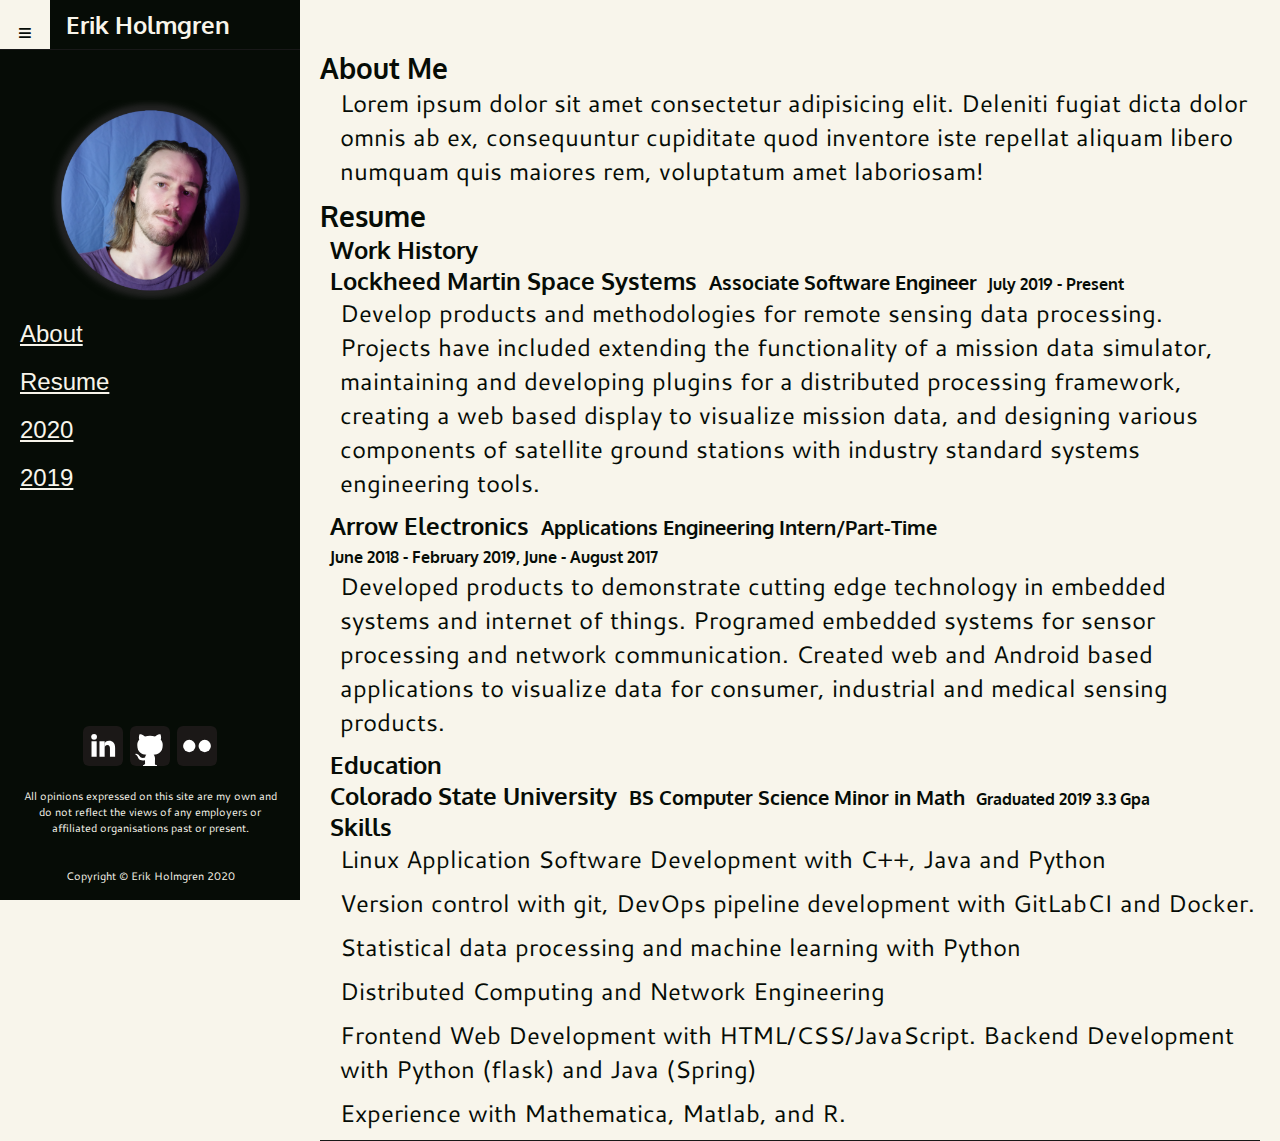
<file: index.html>
<!DOCTYPE html>
<html lang="en">

<head>
    <title>Its-a mee-a</title>
    <link rel="icon" type="image/png" href="static/img/pageicon.png">
    <link rel="stylesheet" href="static/style.css">
    <script type="text/javascript" src="static/scripts.js"></script>
    <meta charset="utf-8">
    <meta name="viewport" content="width=device-width,initial-scale=1.0,maximum-scale=1,user-scalable=no">
</head>

<body>
    <header>
        <div id="title">
            <h1 id="hamburger" onclick="toggleMenu()">&#x2261;</h1>
            <h1 id="banner">Erik Holmgren</h1>
        </div>
    </header>
    <nav>
        <!-- <div id="nav-inner"> -->
        <img class="headshot" src="static/img/SiteHeadshotSmall.png" alt="me">
        <ul>
            <li><a onclick="toggleMenu()" href="#about-me">About</a></li>
            <li><a onclick="toggleMenu()" href="#resume">Resume </a></li>
            <li><a onclick="toggleMenu()" href="">2020</a></li>
            <li><a onclick="toggleMenu()" href="">2019</a></li>
        </ul>
        <footer>
            <a href="https://www.linkedin.com/in/eholmgre/"><img class="linkbadge" src="static/img/linkedin.svg" alt="linkedin"></a>
            <a href="https://github.com/eholmgre"><img class="linkbadge" src="static/img/github.svg" alt="github"></a>
            <a href="https://www.flickr.com/photos/139436009@N07"><img class="linkbadge" src="static/img/flickr.svg" alt="flickr"></a>
            <p>All opinions expressed on this site are my own and do not reflect the views of any employers or
                affiliated organisations past or present.</p>
            <p>Copyright &copy; Erik Holmgren 2020</p>
        </footer>
        <!-- </div> -->
    </nav>

    <main>
        <div id="content">
            <div id="static-content">
                <h3>About Me</h3>
                <div id="about-me">
                    <img class="headshot" src="static/img/SiteHeadshotSmall.png" alt="me">
                    <p>Lorem ipsum dolor sit amet consectetur adipisicing elit. Deleniti fugiat dicta dolor omnis ab ex,
                        consequuntur cupiditate quod inventore iste repellat aliquam libero numquam quis maiores rem,
                        voluptatum amet laboriosam!</p>
                </div>
                <h3>Resume</h3>
                <div id="resume">
                    <h4>Work History</h4>
                    <ul>
                        <li>
                            <h4>Lockheed Martin Space Systems</h4>
                                <h5>Associate Software Engineer</h5>
                            <h6>July 2019 - Present</h6>
                                <p>Develop products and methodologies for remote sensing data
                                    processing. Projects have included extending the functionality of a mission data
                                    simulator, maintaining and developing plugins for a distributed processing
                                    framework,
                                    creating a web based display to visualize mission data, and designing various
                                    components
                                    of satellite ground stations with industry standard systems engineering tools.</p>
                        </li>
                        <li>
                            <h4>Arrow Electronics</h4>
                            <h5>Applications Engineering Intern/Part-Time</h5>
                            <h6>June 2018 - February 2019, June - August 2017</h6>
                                <p>Developed products to demonstrate cutting edge technology in embedded systems and
                                    internet of things. Programed embedded systems for sensor processing and network
                                    communication. Created web and Android based applications to visualize data for
                                    consumer, industrial and medical sensing products.</p>
                        </li>
                    </ul>
                    <h4>Education</h4>
                    <ul>
                        <li>
                            <h4>Colorado State University</h4>
                            <h5>BS Computer Science Minor in Math</h5>
                            <h6>Graduated 2019 3.3 Gpa</h6>
                        </li>
                    </ul>
                    <h4>Skills</h4>
                    <ul>
                        <li>
                            <p>Linux Application Software Development with C++, Java and Python</p>
                        </li>
                        <li>
                            <p>Version control with git, DevOps pipeline development with GitLabCI and Docker.</p>
                        </li>
                        <li>
                            <p>Statistical data processing and machine learning with Python</p>
                        </li>
                        <li>
                            <p>Distributed Computing and Network Engineering</p>
                        </li>
                        <li>
                            <p>Frontend Web Development with HTML/CSS/JavaScript. Backend Development with Python
                                (flask)
                                and Java (Spring)</p>
                        </li>
                        <li>
                            <p>Experience with Mathematica, Matlab, and R.</p>
                        </li>
                    </ul>
                </div>
            </div>
        </div>
    </main>

    <div class="counter"></div>
</body>

</html>
</file>
<file: static/style.css>
/* Global */

@import url('https://fonts.googleapis.com/css2?family=Source+Code+Pro&family=Source+Sans+Pro&family=Source+Serif+Pro&display=swap');
@import url('https://fonts.googleapis.com/css2?family=Cantarell&display=swap');
@import url('https://fonts.googleapis.com/css2?family=Cantarell:wght@400;700&family=Oxygen&display=swap');

/*
    font-family: 'Source Serif Pro', serif;
    font-family: 'Source Sans Pro', sans-serif;
    font-family: 'Source Code Pro', monospace;
*/

:root {
    --main-fg-color: #060c06;
    --main-bg-color: #f8f5eb;

    --secondary-fg-color: #181818;
    --secondary-bg-color: #fcf6e5;

    --transition-time: 500ms;
}

* {
    margin: 0;
    padding: 0;
    text-decoration: none;
    box-sizing: border-box;
    transition: var(--transition-time);
}

html {
    font-size: 100%;
}

h1, h2, h3, h4, h5, h6 {
    /*font-family: 'Source Sans Pro', sans-serif;*/
    font-family: 'Oxygen', sans-serif;
}

p {
    /*font-family: 'Source Serif Pro', serif;*/
    font-family: 'Cantarell', sans-serif;
}

code {
    font-family: 'Source Code Pro', monospace;
}

li {
    list-style-type: none;
}

h1 {
    font-size: 1.5rem;
}

a {
    color: var(--main-fg-color);
    text-decoration: underline;
}

body {
    color: var(--main-fg-color);
    background-color: var(--main-bg-color);
    font-family: Verdana, Geneva, Tahoma, sans-serif;
}

.body-extended {
    overflow-y: hidden;
}


header {
    position: sticky;
    color: var(--main-bg-color);
    background-color: var(--main-fg-color);
    top: 0;
    width: 100%;
    height: 50px;
    z-index: 100;
}

#title {
    display: flex;
    align-items: center;
    width: 100%;
    height: 50px;
    border-bottom: 1px solid var(--secondary-fg-color);
}

#title h1 {
    display: inline;
    padding: 1rem;
}

#banner {
    padding: 0 2rem;
}

#hamburger {
    justify-content: center;
    text-align: center;
    border-right: var(--secondary-bg-color);
    width: 50px;
    height: 100%;
    cursor: pointer;
}

.hamburger-extended {
    transform: rotate(90deg);
    background-color: var(--main-bg-color);
    color: var(--main-fg-color);
}

#hamburger:hover,
#hamburger:active {
    color: var(--main-fg-color);
    background-color: var(--main-bg-color);
}

nav {
    position: fixed;
    left: 0;
    right: 0;
    overflow: hidden;
    height: 0;
    color: var(--main-bg-color);
    background-color: var(--main-fg-color);
    /* z-index: 99; */
    text-align: center;
}

.nav-extended {
    height: 100vh;
}

nav .headshot {
    display: none;
}

nav a {
    color: var(--main-bg-color);
}

nav ul {
    margin-top: 10px;
}

nav ul a:hover {
    color: var(--secondary-bg-color);
    background-color: var(--secondary-fg-color);
    margin-left: 10px;
}

nav footer {
    position: absolute;
    bottom: 0;
    left: 0;
    border-top: var(--secondary-fg-color);
    text-align: center;
    z-index: 10;
}

nav footer p {
    font-size: .7rem;
    padding: 1rem;
    text-align: center;
}

.linkbadge {
    width: 40px;
    height: 40px;
    margin: 0 auto;
    display: inline-block;
}

.linkbadge:after {
    content: "";
    clear: both;
}

.linkbadge:hover {
    width: 50px;
    height: 50px;
}

li a {
    display: block;
    padding: 10px 20px;
}

main {
    display: block;
    padding: 10px 20px 0;
    z-index: 50;
}

main p {
    text-align: justify;
    padding-bottom: 10px;
}

main h4, main h5, main h6 {
    display: inline-block;
    margin-right: 5px;
}

main .headshot {
    display: inline-block;
    width: 80px;
    height: 80px;
    margin: 10px;
}

#static-content {
    border-bottom: 1px solid var(--secondary-fg-color);
}

#about-me {
    margin-left: 10px;
    display: flex;
    flex-flow: row nowrap;
}

#resume {
    margin-left: 10px;
    display: flex;
    flex-direction: column;
}

#resume ul {
    list-style-type: square;
}

@media only screen and (min-width: 736px) {
    body {
        font-size: 1.2rem;
    }

    nav {
        position: fixed;
        height: 100vh;
        width: 0;
    }

    nav ul {
        overflow-y: auto;
    }

    .nav-extended {
        width: 200px;
    }

    .main-extended {
        margin-left: 200px;
    }
}

@media only screen and (min-width: 1024px) and (min-height: 670px) {
    body {
        font-size: 1.5rem;
    }

    header {
        position: fixed;
        width: 300px;
        height: 100px;
    }

    nav {
        padding-top: 100px;
        height: 100vh;
        width: 300px;
        text-align: unset;
    }

    nav .headshot {
        display: block;
        width: 150px;
        margin: auto;
    }

    main {
        margin-left: 300px;
        padding-top: 50px;
    }

    main .headshot {
        display: none;
    }
    
    main p {
        margin-left: 10px;
        text-align: unset;
    }

    .nav-extended {
        width: 300px;
    }
    .body-extended {
        overflow-y: scroll;
    }

    .main-extended {
        margin-left: 300px;
    }

    #hamburger {
        display: none;
    }

    nav .headshot {
        width: 200px;
    }
}
</file>
